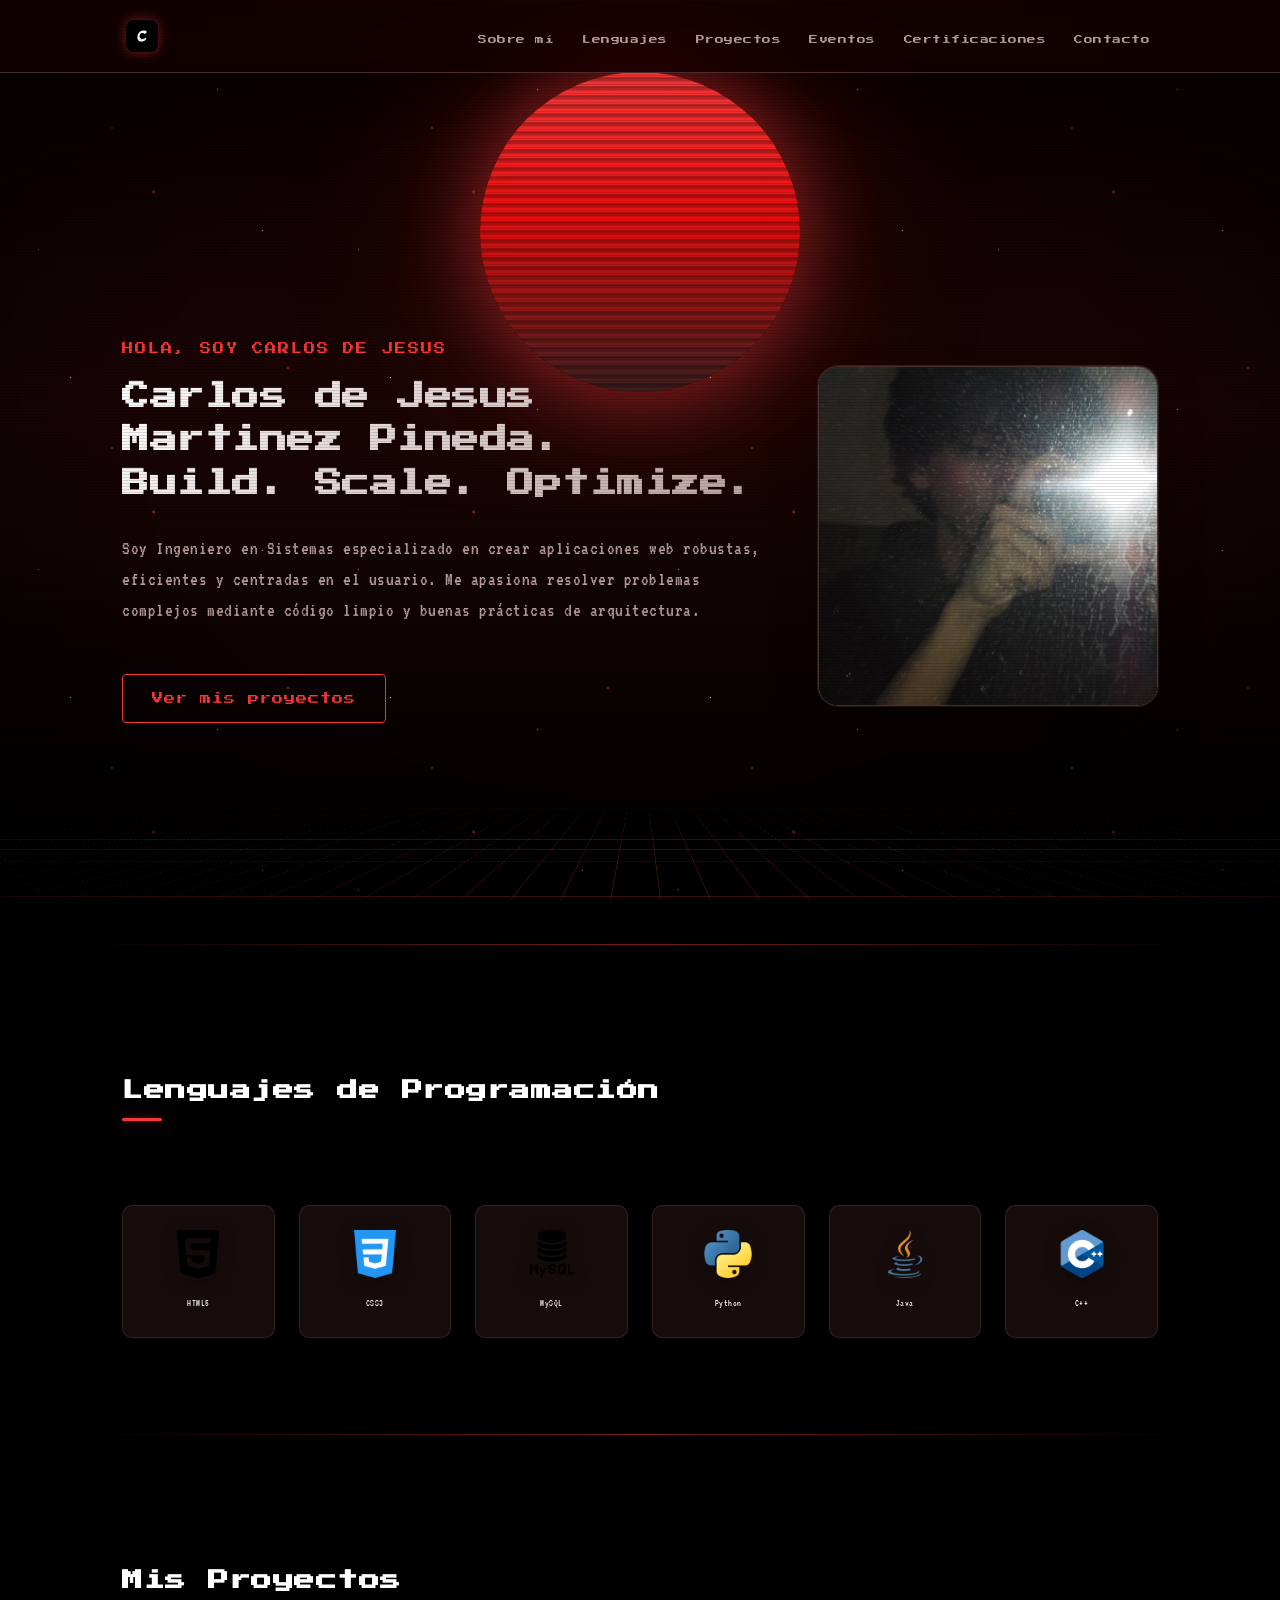
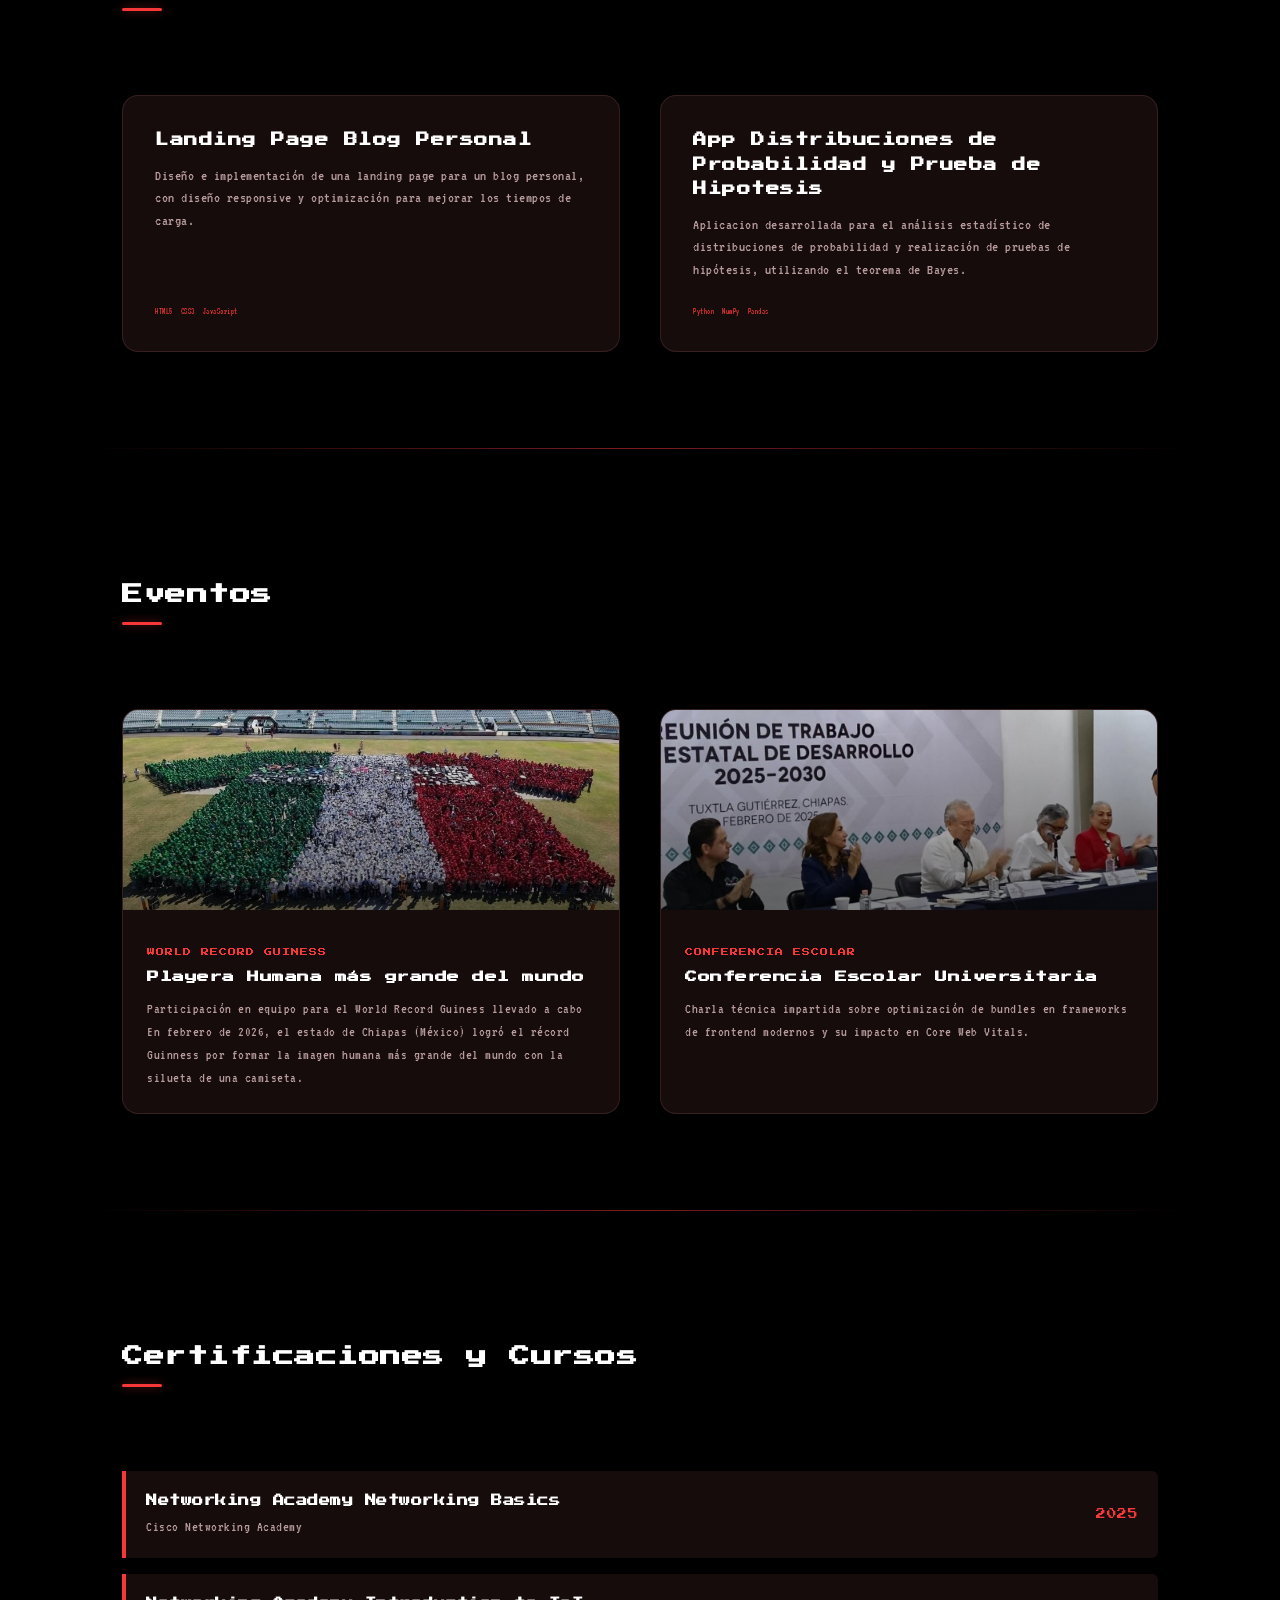
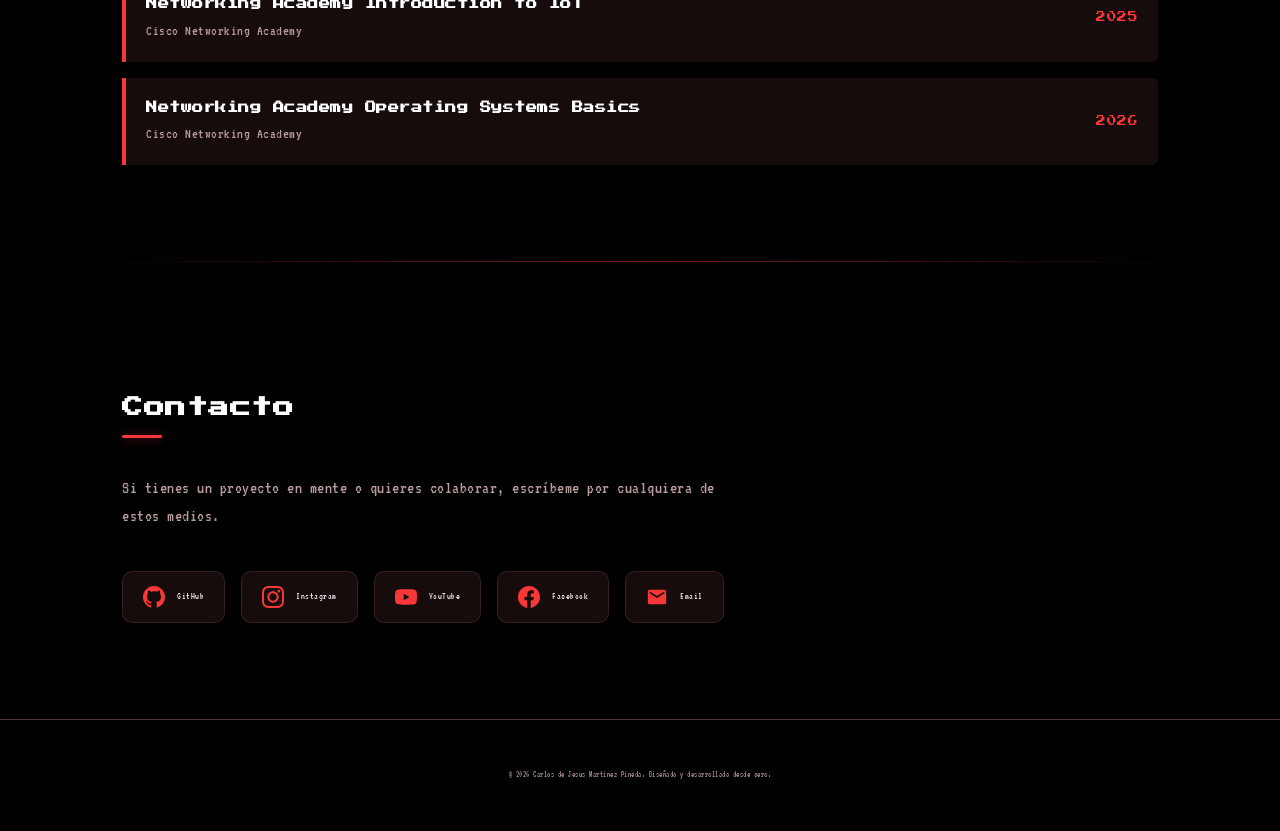
<file: index.html>
<!DOCTYPE html>
<html lang="es">
<head>
    <meta charset="UTF-8">
    <meta name="viewport" content="width=device-width, initial-scale=1.0, viewport-fit=cover">
    <meta name="theme-color" content="#000000">
    <meta name="description" content="Portafolio de Carlos de Jesus Martinez Pineda, Ingeniero en Sistemas. Build. Scale. Optimize.">
    <meta property="og:title" content="Carlos Martinez | Ingeniero en Sistemas">
    <meta property="og:description" content="Aplicaciones web robustas, eficientes y centradas en el usuario. Build. Scale. Optimize.">
    <meta property="og:type" content="website">
    <meta property="og:image" content="./image/yopro.jpeg">
    <meta name="twitter:card" content="summary_large_image">
    <link rel="icon" type="image/png" href="./image/letra-c.png">
    <title>Carlos Martinez | Ingeniero en Sistemas</title>
    <link rel="preconnect" href="https://fonts.googleapis.com">
    <link rel="preconnect" href="https://fonts.gstatic.com" crossorigin>
    <link href="https://fonts.googleapis.com/css2?family=Press+Start+2P&family=VT323&display=swap" rel="stylesheet">
    <link rel="stylesheet" href="./CSS/base/tokens.css">
    <link rel="stylesheet" href="./CSS/base/reset.css">
    <link rel="stylesheet" href="./CSS/components/background.css">
    <link rel="stylesheet" href="./CSS/components/header.css">
    <link rel="stylesheet" href="./CSS/components/hero.css">
    <link rel="stylesheet" href="./CSS/components/cards.css">
    <link rel="stylesheet" href="./CSS/components/footer.css">
    <link rel="stylesheet" href="./CSS/responsive.css">
</head>
<body>
    <a class="skip-link" href="#contenido">Saltar al contenido</a>

    <div class="retro-bg" aria-hidden="true">
        <div class="retro-stars"></div>
        <div class="retro-sun"></div>
        <div class="retro-grid"></div>
    </div>
    <div class="retro-scanlines" aria-hidden="true"></div>
    <div class="retro-vignette" aria-hidden="true"></div>

    <header>
        <nav class="nav-container" aria-label="Navegación principal">
            <a href="#sobre-mi" class="logo" aria-label="Ir al inicio"><img src="./image/letra-c.png" alt="" class="logo-img" width="32" height="32"></a>
            <button class="nav-toggle" type="button"
                    aria-label="Abrir menú"
                    aria-expanded="false"
                    aria-controls="nav-menu">
                <span class="nav-toggle-bar" aria-hidden="true"></span>
                <span class="nav-toggle-bar" aria-hidden="true"></span>
                <span class="nav-toggle-bar" aria-hidden="true"></span>
            </button>
        </nav>
    </header>

    <nav class="nav-menu" id="nav-menu" aria-label="Menú de secciones">
        <ul class="nav-links">
            <li><a href="#sobre-mi">Sobre mí</a></li>
            <li><a href="#lenguajes">Lenguajes</a></li>
            <li><a href="#proyectos">Proyectos</a></li>
            <li><a href="#eventos">Eventos</a></li>
            <li><a href="#certificaciones">Certificaciones</a></li>
            <li><a href="#contacto">Contacto</a></li>
        </ul>
    </nav>

    <div class="nav-overlay" hidden></div>

    <main id="contenido">
        <section id="sobre-mi" aria-labelledby="titulo-sobre-mi">
            <div class="sobre-mi-container">
                <div class="sobre-mi-texto">
                    <p class="hero-sub">Hola, soy Carlos de Jesus</p>
                    <h1 class="hero-titulo" id="titulo-sobre-mi">Carlos de Jesus Martinez Pineda.<br>Build. Scale. Optimize.</h1>
                    <p class="hero-descripcion">
                        Soy Ingeniero en Sistemas especializado en crear aplicaciones web robustas, eficientes y centradas en el usuario. Me apasiona resolver problemas complejos mediante código limpio y buenas prácticas de arquitectura.
                    </p>
                    <a href="#proyectos" class="btn-cta">Ver mis proyectos</a>
                </div>
                <figure class="sobre-mi-foto-wrapper">
                    <div class="sobre-mi-foto-marco">
                        <img class="perfil-img" src="./image/yopro.jpeg" alt="Fotografía de Carlos de Jesus Martinez Pineda" width="340" height="340" fetchpriority="high" decoding="async">
                    </div>
                </figure>
            </div>
        </section>

        <section id="lenguajes" aria-labelledby="titulo-lenguajes">
            <h2 class="titulo-seccion" id="titulo-lenguajes">Lenguajes de Programación</h2>
            <ul class="skills-grid">
                <li class="skill-card">
                    <img src="./image/hmtl-5.png" alt="Logo de HTML5" width="48" height="48" loading="lazy" decoding="async">
                    <span class="skill-nombre">HTML5</span>
                </li>
                <li class="skill-card">
                    <img src="./image/css-3.png" alt="Logo de CSS3" width="48" height="48" loading="lazy" decoding="async">
                    <span class="skill-nombre">CSS3</span>
                </li>
                <li class="skill-card">
                    <img src="./image/mysql.png" alt="Logo de MySQL" width="48" height="48" loading="lazy" decoding="async">
                    <span class="skill-nombre">MySQL</span>
                </li>
                <li class="skill-card">
                    <img src="./image/python.png" alt="Logo de Python" width="48" height="48" loading="lazy" decoding="async">
                    <span class="skill-nombre">Python</span>
                </li>
                <li class="skill-card">
                    <img src="./image/java.png" alt="Logo de Java" width="48" height="48" loading="lazy" decoding="async">
                    <span class="skill-nombre">Java</span>
                </li>
                <li class="skill-card">
                    <img src="./image/c++logo.png" alt="Logo de C++" width="48" height="48" loading="lazy" decoding="async">
                    <span class="skill-nombre">C++</span>
                </li>
            </ul>
        </section>

        <section id="proyectos" aria-labelledby="titulo-proyectos">
            <h2 class="titulo-seccion" id="titulo-proyectos">Mis Proyectos</h2>
            <div class="proyectos-grid">
                <article class="proyecto-card">
                    <div class="proyecto-info">
                        <h3 class="proyecto-titulo">Landing Page Blog Personal</h3>
                        <p class="proyecto-desc">Diseño e implementación de una landing page para un blog personal, con diseño responsive y optimización para mejorar los tiempos de carga.</p>
                        <ul class="proyecto-tech">
                            <li>HTML5</li>
                            <li>CSS3</li>
                            <li>JavaScript</li>
                        </ul>
                    </div>
                </article>
                <article class="proyecto-card">
                    <div class="proyecto-info">
                        <h3 class="proyecto-titulo">App Distribuciones de Probabilidad y Prueba de Hipotesis</h3>
                        <p class="proyecto-desc">Aplicacion desarrollada para el análisis estadístico de distribuciones de probabilidad y realización de pruebas de hipótesis, utilizando el teorema de Bayes.</p>
                        <ul class="proyecto-tech">
                            <li>Python</li>
                            <li>NumPy</li>
                            <li>Pandas</li>
                        </ul>
                    </div>
                </article>
            </div>
        </section>

        <section id="eventos" aria-labelledby="titulo-eventos">
            <h2 class="titulo-seccion" id="titulo-eventos">Eventos</h2>
            <div class="eventos-grid">
                <article class="evento-card">
                    <figure class="evento-contenedor-img">
                        <img class="evento-img" src="./image/PlayeraRecordGuiness.jpeg" alt="Formación de la silueta de una camiseta con cientos de personas para el récord Guinness" loading="lazy" decoding="async">
                    </figure>
                    <div class="evento-info">
                        <span class="evento-tag">World Record Guiness</span>
                        <h3 class="evento-titulo">Playera Humana más grande del mundo</h3>
                        <p class="evento-desc">Participación en equipo para el World Record Guiness llevado a cabo En febrero de 2026, el estado de Chiapas (México) logró el récord Guinness por formar la imagen humana más grande del mundo con la silueta de una camiseta.</p>
                    </div>
                </article>
                <article class="evento-card">
                    <figure class="evento-contenedor-img">
                        <img class="evento-img" src="./image/conferenciaUni.jpg" alt="Ponentes en el escenario durante la Conferencia Escolar Universitaria" loading="lazy" decoding="async">
                    </figure>
                    <div class="evento-info">
                        <span class="evento-tag">Conferencia Escolar</span>
                        <h3 class="evento-titulo">Conferencia Escolar Universitaria</h3>
                        <p class="evento-desc">Charla técnica impartida sobre optimización de bundles en frameworks de frontend modernos y su impacto en Core Web Vitals.</p>
                    </div>
                </article>
            </div>
        </section>

        <section id="certificaciones" aria-labelledby="titulo-certificaciones">
            <h2 class="titulo-seccion" id="titulo-certificaciones">Certificaciones y Cursos</h2>
            <ul class="cert-lista">
                <li class="cert-item">
                    <div class="cert-info">
                        <h3>Networking Academy Networking Basics</h3>
                        <p>Cisco Networking Academy</p>
                    </div>
                    <time class="cert-fecha" datetime="2025">2025</time>
                </li>
                <li class="cert-item">
                    <div class="cert-info">
                        <h3>Networking Academy Introduction to IoT</h3>
                        <p>Cisco Networking Academy</p>
                    </div>
                    <time class="cert-fecha" datetime="2025">2025</time>
                </li>
                <li class="cert-item">
                    <div class="cert-info">
                        <h3>Networking Academy Operating Systems Basics</h3>
                        <p>Cisco Networking Academy</p>
                    </div>
                    <time class="cert-fecha" datetime="2026">2026</time>
                </li>
            </ul>
        </section>

        <section id="contacto" aria-labelledby="titulo-contacto">
            <h2 class="titulo-seccion" id="titulo-contacto">Contacto</h2>
            <p class="contacto-texto">Si tienes un proyecto en mente o quieres colaborar, escríbeme por cualquiera de estos medios.</p>
            <ul class="social-lista">
                <li>
                    <a class="social-link" href="https://github.com/Charcraft" target="_blank" rel="noopener noreferrer" aria-label="GitHub de Carlos Martinez">
                        <svg xmlns="http://www.w3.org/2000/svg" viewBox="0 0 24 24" fill="currentColor" aria-hidden="true" focusable="false"><path d="M12 0C5.374 0 0 5.373 0 12c0 5.302 3.438 9.8 8.207 11.387.599.111.793-.261.793-.577v-2.234c-3.338.726-4.033-1.416-4.033-1.416-.546-1.387-1.333-1.756-1.333-1.756-1.089-.745.083-.729.083-.729 1.205.084 1.839 1.237 1.839 1.237 1.07 1.834 2.807 1.304 3.492.997.107-.775.418-1.305.762-1.604-2.665-.305-5.467-1.334-5.467-5.931 0-1.311.469-2.381 1.236-3.221-.124-.303-.535-1.524.117-3.176 0 0 1.008-.322 3.301 1.23A11.509 11.509 0 0112 5.803c1.02.005 2.047.138 3.006.404 2.291-1.552 3.297-1.23 3.297-1.23.653 1.653.242 2.874.118 3.176.77.84 1.235 1.911 1.235 3.221 0 4.609-2.807 5.624-5.479 5.921.43.372.823 1.102.823 2.222v3.293c0 .319.192.694.801.576C20.566 21.797 24 17.3 24 12c0-6.627-5.373-12-12-12z"/></svg>
                        <span>GitHub</span>
                    </a>
                </li>
                <li>
                    <a class="social-link" href="https://www.instagram.com/cjezp/?hl=es" target="_blank" rel="noopener noreferrer" aria-label="Instagram de Carlos Martinez">
                        <svg xmlns="http://www.w3.org/2000/svg" viewBox="0 0 24 24" fill="currentColor" aria-hidden="true" focusable="false"><path d="M12 2.163c3.204 0 3.584.012 4.85.07 3.252.148 4.771 1.691 4.919 4.919.058 1.265.069 1.645.069 4.849 0 3.205-.012 3.584-.069 4.849-.149 3.225-1.664 4.771-4.919 4.919-1.266.058-1.644.07-4.85.07-3.204 0-3.584-.012-4.849-.07-3.26-.149-4.771-1.699-4.919-4.92-.058-1.265-.07-1.644-.07-4.849 0-3.204.013-3.583.07-4.849.149-3.227 1.664-4.771 4.919-4.919 1.266-.057 1.645-.069 4.849-.069zm0-2.163c-3.259 0-3.667.014-4.947.072-4.358.2-6.78 2.618-6.98 6.98-.059 1.281-.073 1.689-.073 4.948 0 3.259.014 3.668.072 4.948.2 4.358 2.618 6.78 6.98 6.98 1.281.058 1.689.072 4.948.072 3.259 0 3.668-.014 4.948-.072 4.354-.2 6.782-2.618 6.979-6.98.059-1.28.073-1.689.073-4.948 0-3.259-.014-3.667-.072-4.947-.196-4.354-2.617-6.78-6.979-6.98-1.281-.059-1.69-.073-4.949-.073zm0 5.838c-3.403 0-6.162 2.759-6.162 6.162s2.759 6.163 6.162 6.163 6.162-2.759 6.162-6.163c0-3.403-2.759-6.162-6.162-6.162zm0 10.162c-2.209 0-4-1.79-4-4 0-2.209 1.791-4 4-4s4 1.791 4 4c0 2.21-1.791 4-4 4zm6.406-11.845c-.796 0-1.441.645-1.441 1.44s.645 1.44 1.441 1.44c.795 0 1.439-.645 1.439-1.44s-.644-1.44-1.439-1.44z"/></svg>
                        <span>Instagram</span>
                    </a>
                </li>
                <li>
                    <a class="social-link" href="https://www.youtube.com/@charcraftt" target="_blank" rel="noopener noreferrer" aria-label="YouTube de Carlos Martinez">
                        <svg xmlns="http://www.w3.org/2000/svg" viewBox="0 0 24 24" fill="currentColor" aria-hidden="true" focusable="false"><path d="M23.498 6.186a3.016 3.016 0 0 0-2.122-2.136C19.505 3.545 12 3.545 12 3.545s-7.505 0-9.377.505A3.017 3.017 0 0 0 .502 6.186C0 8.07 0 12 0 12s0 3.93.502 5.814a3.016 3.016 0 0 0 2.122 2.136c1.871.505 9.376.505 9.376.505s7.505 0 9.377-.505a3.015 3.015 0 0 0 2.122-2.136C24 15.93 24 12 24 12s0-3.93-.502-5.814zM9.545 15.568V8.432L15.818 12l-6.273 3.568z"/></svg>
                        <span>YouTube</span>
                    </a>
                </li>
                <li>
                    <a class="social-link" href="https://www.facebook.com/profile.php?id=61593109829929" target="_blank" rel="noopener noreferrer" aria-label="Facebook de Carlos Martinez">
                        <svg xmlns="http://www.w3.org/2000/svg" viewBox="0 0 24 24" fill="currentColor" aria-hidden="true" focusable="false"><path d="M24 12.073c0-6.627-5.373-12-12-12S0 5.446 0 12.073c0 5.99 4.388 10.954 10.125 11.854v-8.385H7.078v-3.47h3.047V9.43c0-3.007 1.792-4.669 4.533-4.669 1.312 0 2.686.235 2.686.235v2.953H15.83c-1.491 0-1.956.925-1.956 1.874v2.25h3.328l-.532 3.47h-2.796v8.385C19.612 23.027 24 18.062 24 12.073z"/></svg>
                        <span>Facebook</span>
                    </a>
                </li>
                <li>
                    <a class="social-link" href="mailto:charcraftycarlos@gmail.com" aria-label="Enviar correo a Carlos Martinez">
                        <svg xmlns="http://www.w3.org/2000/svg" viewBox="0 0 24 24" fill="currentColor" aria-hidden="true" focusable="false"><path d="M20 4H4c-1.1 0-1.99.9-1.99 2L2 18c0 1.1.9 2 2 2h16c1.1 0 2-.9 2-2V6c0-1.1-.9-2-2-2zm0 4l-8 5-8-5V6l8 5 8-5v2z"/></svg>
                        <span>Email</span>
                    </a>
                </li>
            </ul>
        </section>
    </main>

    <footer>
        <p>&copy; 2026 Carlos de Jesus Martinez Pineda. Diseñado y desarrollado desde cero.</p>
    </footer>

    <script src="./JavaScript/main.js" defer></script>
</body>
</html>
</file>
<file: CSS/base/tokens.css>
:root {
    --bg-principal: #000000;
    --bg-secundario: #3b1e1e;
    --texto-principal: #ffffff;
    --texto-secundario: #b89c9c;
    --acento: #f83838;
    --acento-hover: #e90e0e;
    --borde: #553333;
    --glass-bg: rgba(59, 30, 30, 0.4);
    --glass-border: rgba(85, 51, 51, 0.5);
    --font-pixel: 'Press Start 2P', monospace;
    --font-pixel-body: 'VT323', monospace;
    --header-h: 4.75rem;
}
</file>
<file: CSS/components/background.css>
.retro-bg {
    position: fixed;
    inset: 0;
    z-index: -3;
    overflow: hidden;
    background: linear-gradient(to bottom, #0a0000 0%, #1a0505 45%, #000000 100%);
}

.retro-stars {
    position: absolute;
    inset: 0;
    background-image:
        radial-gradient(1px 1px at 22% 18%, rgba(255, 255, 255, 0.9), transparent),
        radial-gradient(1px 1px at 68% 28%, rgba(255, 255, 255, 0.6), transparent),
        radial-gradient(2px 2px at 48% 60%, rgba(248, 56, 56, 0.8), transparent),
        radial-gradient(1px 1px at 82% 72%, rgba(255, 255, 255, 0.7), transparent),
        radial-gradient(1px 1px at 12% 78%, rgba(255, 255, 255, 0.5), transparent),
        radial-gradient(2px 2px at 90% 15%, rgba(248, 56, 56, 0.6), transparent),
        radial-gradient(1px 1px at 35% 40%, rgba(255, 255, 255, 0.6), transparent);
    background-size: 320px 320px;
    background-repeat: repeat;
    image-rendering: pixelated;
    animation: twinkle 4s ease-in-out infinite;
}

@keyframes twinkle {
    0%, 100% { opacity: 0.45; }
    50% { opacity: 1; }
}

.retro-sun {
    position: absolute;
    top: 8%;
    left: 50%;
    transform: translateX(-50%);
    width: min(320px, 78vw);
    height: min(320px, 78vw);
    border-radius: 50%;
    background:
        repeating-linear-gradient(
            to bottom,
            transparent 0,
            transparent 5px,
            rgba(0, 0, 0, 0.25) 5px,
            rgba(0, 0, 0, 0.25) 9px
        ),
        linear-gradient(to bottom, #f83838 0%, #e90e0e 45%, #3b1e1e 100%);
    box-shadow: 0 0 80px rgba(248, 56, 56, 0.55), 0 0 200px rgba(248, 56, 56, 0.3);
    image-rendering: pixelated;
    animation: sunGlow 5s ease-in-out infinite;
}

@keyframes sunGlow {
    0%, 100% { filter: brightness(1); }
    50% { filter: brightness(1.25); }
}

.retro-grid {
    position: absolute;
    bottom: 0;
    left: -50%;
    width: 200%;
    height: 62%;
    background-image:
        linear-gradient(90deg, rgba(248, 56, 56, 0.35) 1px, transparent 1px),
        linear-gradient(rgba(248, 56, 56, 0.35) 1px, transparent 1px);
    background-size: 50px 50px;
    transform: perspective(300px) rotateX(62deg);
    transform-origin: center bottom;
    image-rendering: pixelated;
    animation: gridScroll 1.6s linear infinite;
    mask-image: linear-gradient(to top, rgba(0,0,0,1) 20%, transparent 90%);
    -webkit-mask-image: linear-gradient(to top, rgba(0,0,0,1) 20%, transparent 90%);
}

@keyframes gridScroll {
    from { background-position: 0 0; }
    to { background-position: 0 50px; }
}

.retro-scanlines {
    position: fixed;
    inset: 0;
    z-index: 9999;
    pointer-events: none;
    background: repeating-linear-gradient(
        to bottom,
        rgba(0, 0, 0, 0.12) 0,
        rgba(0, 0, 0, 0.12) 1px,
        transparent 1px,
        transparent 3px
    );
}

.retro-vignette {
    position: fixed;
    inset: 0;
    z-index: -1;
    pointer-events: none;
    background: radial-gradient(ellipse at center, transparent 55%, rgba(0, 0, 0, 0.65) 100%);
}
</file>
<file: CSS/components/header.css>
header {
    position: fixed;
    top: 0;
    left: 0;
    right: 0;
    background: rgba(21, 1, 1, 0.8);
    backdrop-filter: blur(20px) saturate(180%);
    -webkit-backdrop-filter: blur(20px) saturate(180%);
    border-bottom: 1px solid var(--borde);
    z-index: 1000;
    transition: background 0.3s ease;
    padding-left: env(safe-area-inset-left);
    padding-right: env(safe-area-inset-right);
}

header.scrolled {
    background: rgba(21, 1, 1, 0.95);
    backdrop-filter: blur(25px) saturate(200%);
}

.nav-container {
    max-width: 1100px;
    margin: 0 auto;
    display: flex;
    justify-content: space-between;
    align-items: center;
    gap: 1rem;
    padding: 1rem 2rem;
    background: transparent;
}

.nav-toggle {
    display: none;
    flex: 0 0 auto;
    width: 44px;
    height: 44px;
    padding: 0;
    background: transparent;
    border: 1px solid var(--borde);
    border-radius: 4px;
    cursor: pointer;
    flex-direction: column;
    align-items: center;
    justify-content: center;
    gap: 5px;
    -webkit-tap-highlight-color: transparent;
}

.nav-toggle-bar {
    display: block;
    width: 20px;
    height: 2px;
    background: var(--acento);
    transition: transform 0.3s cubic-bezier(0.16, 1, 0.3, 1),
                opacity 0.2s ease;
}

.nav-toggle[aria-expanded="true"] .nav-toggle-bar:nth-child(1) {
    transform: translateY(7px) rotate(45deg);
}

.nav-toggle[aria-expanded="true"] .nav-toggle-bar:nth-child(2) {
    opacity: 0;
}

.nav-toggle[aria-expanded="true"] .nav-toggle-bar:nth-child(3) {
    transform: translateY(-7px) rotate(-45deg);
}

.nav-overlay {
    position: fixed;
    inset: 0;
    background: rgba(0, 0, 0, 0.6);
    z-index: 998;
    opacity: 0;
    transition: opacity 0.3s ease;
}

.nav-overlay.visible {
    opacity: 1;
}

body.menu-abierto {
    overflow: hidden;
}

.logo {
    font-family: var(--font-pixel);
    font-weight: 400;
    font-size: 0.8rem;
    color: var(--texto-principal);
    text-decoration: none;
    display: flex;
    align-items: center;
    gap: 0.5rem;
    letter-spacing: 1px;
    position: relative;
    padding: 0.25rem;
    flex: 0 0 auto;
}

.logo::before {
    content: '';
    position: absolute;
    top: 50%;
    left: -0.5rem;
    right: -0.5rem;
    height: 44px;
    transform: translateY(-50%);
}

.logo-img {
    width: 32px;
    height: 32px;
    filter: drop-shadow(0 0 6px rgba(248, 56, 56, 0.5));
}

.logo span {
    color: var(--acento);
}

.nav-links {
    display: flex;
    list-style: none;
    gap: 0.75rem;
}

.nav-links a {
    color: var(--texto-secundario);
    text-decoration: none;
    font-family: var(--font-pixel);
    font-size: 0.55rem;
    position: relative;
    padding: 0 0.5rem;
    transition: color 0.3s ease, transform 0.3s ease;
    letter-spacing: 0.5px;
}

.nav-links a::before {
    content: '';
    position: absolute;
    top: 50%;
    left: -0.25rem;
    right: -0.25rem;
    height: 44px;
    transform: translateY(-50%);
}

.nav-links a::after {
    content: '';
    position: absolute;
    bottom: 0;
    left: 0;
    width: 0;
    height: 2px;
    background: var(--acento);
    transition: width 0.3s ease;
}

.nav-links a:hover {
    color: var(--acento);
    transform: translateY(-2px);
}

.nav-links a:hover::after {
    width: 100%;
}

.nav-links a:active {
    transform: scale(0.95);
}
</file>
<file: CSS/components/hero.css>
section {
    padding: 8rem 2rem 6rem 2rem;
    max-width: 1100px;
    margin: 0 auto;
    position: relative;
    scroll-margin-top: 5rem;
}

section::before {
    content: '';
    position: absolute;
    top: 0;
    left: 0;
    right: 0;
    height: 1px;
    background: linear-gradient(90deg, transparent, var(--acento), transparent);
    opacity: 0.5;
}

.titulo-seccion {
    font-family: var(--font-pixel);
    font-size: 1.3rem;
    margin-bottom: 2.5rem;
    position: relative;
    display: inline-block;
    padding-bottom: 0.5rem;
    line-height: 1.8;
}

.titulo-seccion::after {
    content: '';
    position: absolute;
    left: 0;
    bottom: -4px;
    width: 40px;
    height: 3px;
    background: var(--acento);
    border-radius: 2px;
    box-shadow: 0 0 10px rgba(248, 56, 56, 0.5);
}

.titulo-seccion span {
    color: var(--acento);
    font-weight: 700;
}

@keyframes fadeSlideUp {
    from {
        opacity: 0;
        transform: translateY(30px);
    }
    to {
        opacity: 1;
        transform: translateY(0);
    }
}

@keyframes float {
    0%, 100% { transform: translateY(0px); }
    50% { transform: translateY(-20px); }
}

@keyframes borderGlow {
    0%, 100% { box-shadow: 0 0 20px rgba(248, 56, 56, 0.2); }
    50% { box-shadow: 0 0 30px rgba(248, 56, 56, 0.4), 0 0 60px rgba(248, 56, 56, 0.2); }
}

@keyframes pulse-glow {
    0%, 100% { opacity: 0.6; }
    50% { opacity: 1; }
}

.js .reveal {
    opacity: 0;
    transform: translateY(30px);
    transition: opacity 0.7s cubic-bezier(0.16, 1, 0.3, 1),
                transform 0.7s cubic-bezier(0.16, 1, 0.3, 1);
}

.js .reveal.visible {
    opacity: 1;
    transform: translateY(0);
}

.sobre-mi-container {
    display: flex;
    align-items: center;
    justify-content: space-between;
    gap: 3rem;
    min-height: 80vh;
    padding-top: 6rem;
    position: relative;
}

.sobre-mi-container::before {
    content: '';
    position: absolute;
    top: 0;
    left: 0;
    bottom: 0;
    width: 1px;
    background: linear-gradient(to bottom, var(--acento), transparent);
    opacity: 0.3;
}

.sobre-mi-texto {
    flex: 1;
}

.hero-sub {
    color: var(--acento);
    font-family: var(--font-pixel);
    font-size: 0.7rem;
    margin-bottom: 1rem;
    letter-spacing: 2px;
    text-transform: uppercase;
    line-height: 1.8;
    animation: fadeSlideUp 0.8s ease-out;
}

.hero-titulo {
    font-family: var(--font-pixel);
    font-size: 1.7rem;
    line-height: 1.6;
    margin-bottom: 1.8rem;
    background: linear-gradient(135deg, var(--texto-principal), var(--texto-secundario));
    -webkit-background-clip: text;
    -webkit-text-fill-color: transparent;
    background-clip: text;
    animation: fadeSlideUp 0.8s ease-out 0.1s both;
}

.hero-descripcion {
    color: var(--texto-secundario);
    font-size: 1.2rem;
    margin-bottom: 3rem;
    animation: fadeSlideUp 0.8s ease-out 0.2s both;
}

.btn-cta {
    display: inline-block;
    background: transparent;
    color: var(--acento);
    border: 1px solid var(--acento);
    padding: 0.9rem 1.8rem;
    border-radius: 4px;
    text-decoration: none;
    font-family: var(--font-pixel);
    font-size: 0.7rem;
    letter-spacing: 1px;
    transition: all 0.4s cubic-bezier(0.16, 1, 0.3, 1);
    position: relative;
    overflow: hidden;
    animation: fadeSlideUp 0.8s ease-out 0.3s both;
}

.btn-cta::before {
    content: '';
    position: absolute;
    top: 0;
    left: -100%;
    width: 100%;
    height: 100%;
    background: linear-gradient(90deg, transparent, rgba(248, 56, 56, 0.3), transparent);
    transition: left 0.5s ease;
}

.btn-cta:hover::before {
    left: 100%;
}

.btn-cta:hover {
    background: rgba(248, 56, 56, 0.1);
    transform: translateY(-3px) scale(1.02);
    box-shadow: 0 10px 30px rgba(248, 56, 56, 0.3);
}

.btn-cta:active {
    transform: translateY(1px) scale(0.98);
}

.sobre-mi-foto-wrapper {
    flex: 0 0 340px;
    display: flex;
    justify-content: center;
}

.sobre-mi-foto-marco {
    position: relative;
    width: 340px;
    height: 340px;
    border-radius: 20px;
    overflow: hidden;
    box-shadow:
        0 25px 50px -12px rgba(0, 0, 0, 0.5),
        0 0 0 1px var(--glass-border);
    animation: float 6s ease-in-out infinite;
    transition: transform 0.3s ease;
}

.sobre-mi-foto-marco:hover {
    transform: translateY(-10px) scale(1.02);
}

.sobre-mi-foto-marco::after {
    content: '';
    position: absolute;
    top: 0;
    left: 0;
    width: 100%;
    height: 100%;
    border-radius: 20px;
    padding: 4px;
    background: var(--glass-bg);
    border: 1px solid var(--glass-border);
    z-index: -1;
    mask: linear-gradient(#fff 0 0) content-box, linear-gradient(#fff 0 0);
    mask-composite: exclude;
    -webkit-mask: linear-gradient(#fff 0 0) content-box, linear-gradient(#fff 0 0);
    -webkit-mask-composite: xor;
    animation: borderGlow 4s ease-in-out infinite;
}

.perfil-img {
    width: 100%;
    height: 100%;
    object-fit: cover;
    border-radius: 20px;
    position: relative;
    z-index: 2;
    background: var(--bg-secundario);
    border: 1px solid var(--borde);
    filter: grayscale(25%);
    transition: filter 0.4s ease, transform 0.3s ease;
}

.sobre-mi-foto-marco:hover .perfil-img {
    filter: grayscale(0%);
    transform: scale(1.02);
}
</file>
<file: CSS/components/cards.css>
.skill-nombre {
    display: block;
}

.skills-grid {
    display: grid;
    grid-template-columns: repeat(auto-fill, minmax(min(150px, 100%), 1fr));
    gap: 1.5rem;
    margin-top: 3rem;
}

.skill-card {
    background: var(--glass-bg);
    border: 1px solid var(--glass-border);
    border-radius: 10px;
    padding: 1.5rem 1rem;
    text-align: center;
    font-family: var(--font-pixel);
    font-size: 0.6rem;
    line-height: 1.8;
    color: var(--texto-principal);
    transition: all 0.4s cubic-bezier(0.16, 1, 0.3, 1);
    position: relative;
    overflow: hidden;
}

.skill-card::before {
    content: '';
    position: absolute;
    top: 0;
    left: 0;
    right: 0;
    height: 3px;
    background: linear-gradient(90deg, var(--acento), var(--acento-hover));
    opacity: 0;
    transition: opacity 0.3s ease;
}

.skill-card:hover::before {
    opacity: 1;
}

.skill-card:hover {
    transform: translateY(-8px) scale(1.03);
    border-color: var(--acento);
    box-shadow:
        0 20px 40px -12px rgba(248, 56, 56, 0.4),
        0 0 20px rgba(248, 56, 56, 0.1);
}

.skill-card img {
    width: 48px;
    height: 48px;
    margin-bottom: 0.8rem;
    filter: drop-shadow(0 4px 8px rgba(0, 0, 0, 0.3));
    transition: transform 0.3s ease;
}

.skill-card:hover img {
    transform: scale(1.1);
}

.proyectos-grid {
    display: grid;
    grid-template-columns: repeat(auto-fit, minmax(min(320px, 100%), 1fr));
    gap: 2.5rem;
    margin-top: 3rem;
}

.proyecto-card {
    background: var(--glass-bg);
    border: 1px solid var(--glass-border);
    border-radius: 16px;
    overflow: hidden;
    display: flex;
    flex-direction: column;
    transition: all 0.4s cubic-bezier(0.16, 1, 0.3, 1);
    position: relative;
}

.proyecto-card::before {
    content: '';
    position: absolute;
    top: 0;
    left: 0;
    width: 100%;
    height: 3px;
    background: linear-gradient(90deg, transparent, var(--acento), transparent);
    opacity: 0;
    transition: opacity 0.3s ease;
}

.proyecto-card:hover::before {
    opacity: 1;
}

.proyecto-card:hover {
    transform: translateY(-12px) scale(1.02);
    border-color: var(--acento);
    box-shadow:
        0 30px 60px -12px rgba(248, 56, 56, 0.4),
        0 0 30px rgba(248, 56, 56, 0.15);
}

.proyecto-info {
    padding: 2rem;
    flex: 1;
    display: flex;
    flex-direction: column;
    justify-content: space-between;
}

.proyecto-titulo {
    font-family: var(--font-pixel);
    font-size: 0.85rem;
    margin-bottom: 0.75rem;
    line-height: 1.8;
}

.proyecto-desc {
    color: var(--texto-secundario);
    font-size: 0.95rem;
    margin-bottom: 1.5rem;
    flex-grow: 1;
    line-height: 1.5;
}

.proyecto-tech {
    list-style: none;
    display: flex;
    flex-wrap: wrap;
    gap: 0.5rem;
    font-family: var(--font-pixel);
    font-size: 0.5rem;
    color: var(--acento);
    margin-top: auto;
}

.eventos-grid {
    display: grid;
    grid-template-columns: repeat(auto-fit, minmax(min(320px, 100%), 1fr));
    gap: 2.5rem;
    margin-top: 3rem;
}

.evento-card {
    background: var(--glass-bg);
    border: 1px solid var(--glass-border);
    border-radius: 16px;
    overflow: hidden;
    transition: all 0.4s cubic-bezier(0.16, 1, 0.3, 1);
}

.evento-card:hover {
    transform: translateY(-8px) scale(1.02);
    border-color: var(--acento);
    box-shadow:
        0 25px 50px -12px rgba(248, 56, 56, 0.4),
        0 0 25px rgba(248, 56, 56, 0.1);
}

.evento-contenedor-img {
    width: 100%;
    height: 200px;
    overflow: hidden;
    background-color: #190b0b;
    position: relative;
}

.evento-img {
    width: 100%;
    height: 100%;
    object-fit: cover;
    transition: transform 0.6s ease;
}

.evento-contenedor-img::after {
    content: '';
    position: absolute;
    inset: 0;
    background: linear-gradient(to top, rgba(0, 0, 0, 0.5), transparent);
    pointer-events: none;
}

.evento-card:hover .evento-img {
    transform: scale(1.08);
}

.evento-info {
    padding: 1.5rem;
}

.evento-tag {
    display: inline-block;
    font-family: var(--font-pixel);
    font-size: 0.5rem;
    color: var(--acento);
    text-transform: uppercase;
    letter-spacing: 1px;
    margin-bottom: 0.5rem;
}

.evento-titulo {
    font-family: var(--font-pixel);
    font-size: 0.75rem;
    margin-bottom: 0.5rem;
    line-height: 1.8;
}

.evento-desc {
    color: var(--texto-secundario);
    font-size: 0.9rem;
}

.cert-lista {
    display: flex;
    flex-direction: column;
    gap: 1rem;
    margin-top: 3rem;
}

.cert-item {
    background: var(--glass-bg);
    border-left: 4px solid var(--acento);
    padding: 1.25rem;
    display: flex;
    justify-content: space-between;
    align-items: center;
    border-radius: 0 6px 6px 0;
    transition: all 0.3s ease;
}

.cert-item:hover {
    transform: translateX(8px);
    background: rgba(59, 30, 30, 0.6);
    box-shadow: 0 10px 30px rgba(248, 56, 56, 0.2);
}

.cert-info h3 {
    font-family: var(--font-pixel);
    font-size: 0.7rem;
    margin-bottom: 0.25rem;
    line-height: 1.8;
}

.cert-info p {
    color: var(--texto-secundario);
    font-size: 0.9rem;
}

.cert-fecha {
    font-family: var(--font-pixel);
    color: var(--acento);
    font-size: 0.6rem;
}

time.cert-fecha {
    display: block;
    flex: 0 0 auto;
}

.contacto-texto {
    color: var(--texto-secundario);
    font-size: 1.1rem;
    max-width: 620px;
}

ul.social-lista {
    list-style: none;
    padding-left: 0;
    margin: 2.5rem 0 0;
    display: flex;
    flex-wrap: wrap;
    gap: 1rem;
}

.social-link {
    display: flex;
    align-items: center;
    gap: 0.75rem;
    padding: 0.9rem 1.25rem;
    background: var(--glass-bg);
    border: 1px solid var(--glass-border);
    border-radius: 10px;
    color: var(--texto-principal);
    text-decoration: none;
    font-family: var(--font-pixel);
    font-size: 0.6rem;
    letter-spacing: 0.5px;
    line-height: 1.8;
    transition: transform 0.3s ease, border-color 0.3s ease, box-shadow 0.3s ease;
}

.social-link svg {
    width: 22px;
    height: 22px;
    flex: 0 0 auto;
    fill: var(--acento);
    transition: transform 0.3s ease;
}

.social-link:hover {
    transform: translateY(-4px);
    border-color: var(--acento);
    box-shadow: 0 15px 35px -12px rgba(248, 56, 56, 0.4);
}

.social-link:hover svg {
    transform: scale(1.12);
}
</file>
<file: CSS/components/footer.css>
footer {
    text-align: center;
    padding: 3rem 2rem;
    border-top: 1px solid var(--borde);
    color: var(--texto-secundario);
    font-family: var(--font-pixel);
    font-size: 0.5rem;
    line-height: 1.8;
}

footer a {
    color: var(--texto-secundario);
    text-decoration: underline;
    text-underline-offset: 3px;
}

footer a:hover {
    color: var(--acento);
}
</file>
<file: CSS/responsive.css>
@media (max-width: 600px) {
    .retro-sun {
        top: 4rem;
        width: min(150px, 44vw);
        height: min(150px, 44vw);
        opacity: 0.5;
        box-shadow: 0 0 50px rgba(248, 56, 56, 0.4);
    }
}

@media (min-width: 601px) {
    .nav-menu {
        position: fixed;
        top: 0;
        right: 0;
        left: 0;
        height: var(--header-h);
        display: flex;
        align-items: center;
        justify-content: flex-end;
        z-index: 1000;
        padding-left: max(2rem, calc((100vw - 1100px) / 2 + 2rem));
        padding-right: max(2rem, calc((100vw - 1100px) / 2 + 2rem));
        visibility: visible;
        transform: none;
        overflow: visible;
        pointer-events: none;
    }

    .nav-links {
        pointer-events: auto;
    }
}

@media (max-width: 600px) {
    .nav-links a::before {
        display: none;
    }
}

@media (prefers-reduced-motion: reduce) {
    *,
    *::before,
    *::after {
        animation-duration: 0.01ms !important;
        animation-iteration-count: 1 !important;
        transition-duration: 0.01ms !important;
    }

    html {
        scroll-behavior: auto;
    }

    .js .reveal {
        opacity: 1;
        transform: none;
    }

    .retro-grid,
    .retro-sun,
    .sobre-mi-foto-marco::after,
    .hero-sub,
    .hero-titulo,
    .hero-descripcion,
    .btn-cta {
        animation: none !important;
    }
}

@media (min-width: 901px) {
    .sobre-mi-container::before {
        display: none;
    }
}

@media (max-width: 900px) {
    .sobre-mi-container {
        flex-direction: column-reverse;
        text-align: center;
        gap: 2rem;
        padding-top: 6rem;
    }

    .hero-titulo {
        font-size: 1.3rem;
    }

    .sobre-mi-foto-wrapper {
        flex: initial;
    }

    .sobre-mi-foto-marco {
        width: 280px;
        height: 280px;
    }
}

@media (max-width: 600px) {
    section:first-of-type {
        padding-top: 5rem;
    }

    :root {
        --header-h: 3.75rem;
    }

    .nav-container {
        padding: 0.75rem 1.2rem;
    }

    .nav-toggle {
        display: flex;
    }

    .nav-menu {
        position: fixed;
        top: 0;
        right: 0;
        bottom: 0;
        width: min(300px, 85vw);
        z-index: 1001;
        background: rgba(15, 1, 1, 0.98);
        backdrop-filter: blur(20px);
        -webkit-backdrop-filter: blur(20px);
        border-left: 1px solid var(--borde);
        top: var(--header-h);
        padding: 1.5rem 1.5rem 2rem;
        padding-top: calc(var(--header-h) + 1rem + env(safe-area-inset-top));
        padding-bottom: calc(2rem + env(safe-area-inset-bottom));
        overflow-y: auto;
        overscroll-behavior: contain;
        transform: translateX(100%);
        transition: transform 0.3s cubic-bezier(0.16, 1, 0.3, 1);
        visibility: hidden;
    }

    .nav-menu.abierto {
        transform: translateX(0);
        visibility: visible;
    }

    .nav-links {
        flex-direction: column;
        gap: 0;
    }

    .nav-links li {
        border-bottom: 1px solid var(--borde);
    }

    .nav-links li:last-child {
        border-bottom: none;
    }

    .nav-links a {
        display: flex;
        align-items: center;
        min-height: 56px;
        padding: 0 0.25rem;
        font-size: 0.65rem;
    }

    .nav-links a::after {
        bottom: 0.6rem;
        width: 0;
    }

    .nav-links a:hover::after,
    .nav-links a:focus-visible::after,
    .nav-links a.activo::after {
        width: 100%;
    }

    section {
        padding: 4rem 1.2rem 2rem 1.2rem;
        scroll-margin-top: 4rem;
    }

    .hero-titulo {
        font-size: 1.15rem;
    }

    .hero-sub {
        font-size: 0.6rem;
        letter-spacing: 1px;
    }

    .hero-descripcion {
        font-size: 1.05rem;
    }

    .sobre-mi-foto-marco {
        width: min(200px, 62vw);
        height: min(200px, 62vw);
    }

    .cert-item {
        flex-direction: column;
        align-items: flex-start;
        gap: 0.5rem;
    }
}

@media (max-width: 380px) {
    body {
        font-size: 18px;
    }

    .nav-container {
        padding: 0.75rem 1rem;
    }

    .nav-menu {
        width: 78vw;
        padding-top: 1.25rem;
        padding-left: 1.1rem;
        padding-right: 1.1rem;
    }

    .hero-titulo {
        font-size: 1rem;
    }

    section {
        padding: 3.5rem 1rem 1.75rem 1rem;
    }

    .titulo-seccion {
        font-size: 1.1rem;
        margin-bottom: 2rem;
    }

    .proyecto-titulo,
    .evento-titulo {
        font-size: 0.7rem;
    }

    .skills-grid {
        gap: 0.75rem;
        grid-template-columns: repeat(2, 1fr);
    }

    .skill-card {
        padding: 1rem 0.5rem;
    }

    .proyectos-grid,
    .eventos-grid {
        gap: 1.5rem;
    }

    .proyecto-info,
    .evento-info {
        padding: 1.25rem;
    }

    .btn-cta {
        display: block;
        padding: 1rem 1.25rem;
    }

    ul.social-lista {
        gap: 0.75rem;
    }

    .social-link {
        width: 100%;
        justify-content: center;
    }
}

@media (min-width: 601px) and (max-height: 500px) {
    .sobre-mi-container {
        min-height: 0;
        padding-top: 5rem;
    }
}
</file>
